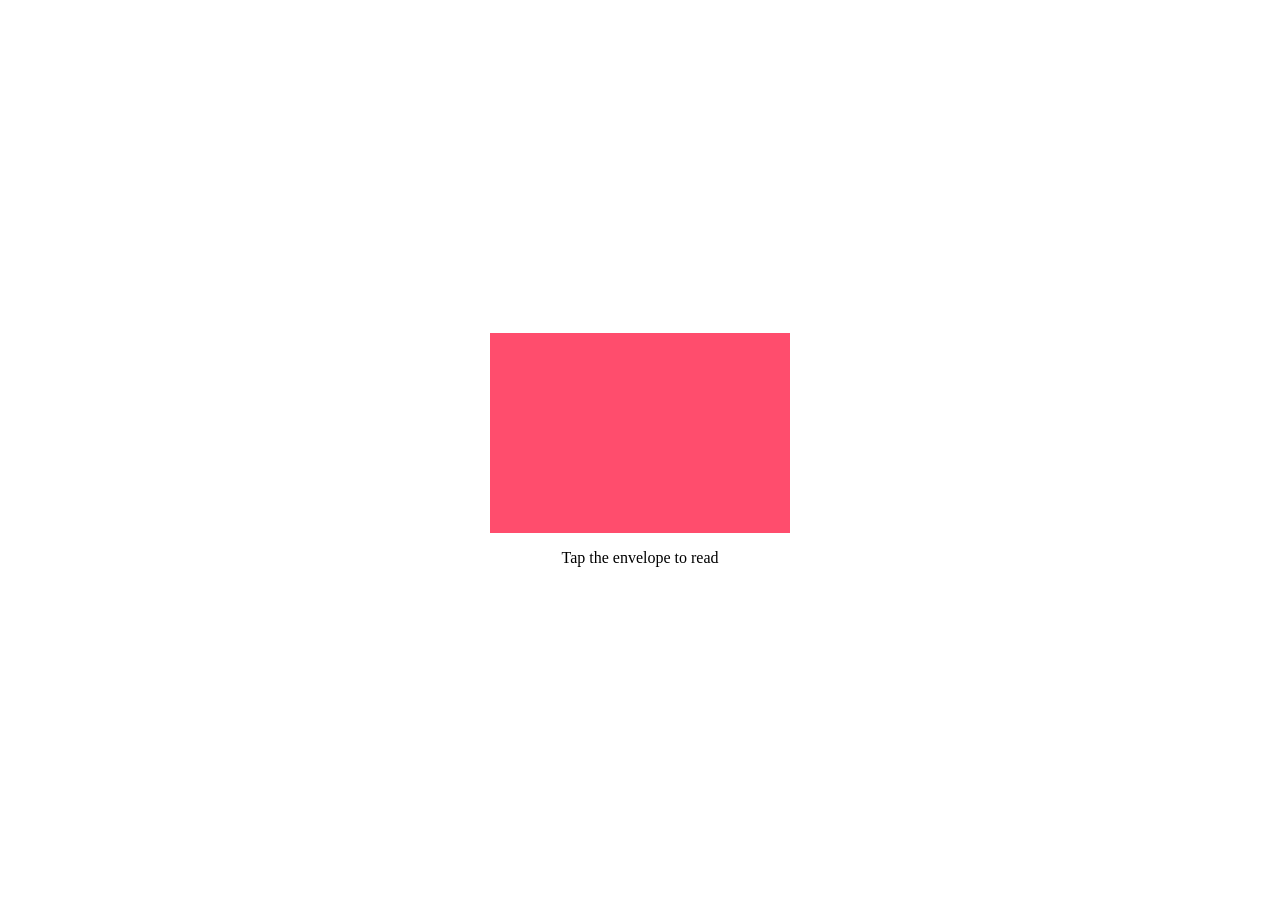
<file: message.html>
<!DOCTYPE html>
<html lang="en">
<head>
    <meta charset="UTF-8">
    <meta name="viewport" content="width=device-width, initial-scale=1.0">
    <title>A Message For You</title>
    <link rel="stylesheet" href="css/style.css">
</head>
<body class="message-page">
    <div class="envelope-wrapper" onclick="openLetter()">
        <div class="envelope">
            <div class="letter">
                <h3>Dear Bestie,</h3>
                <p id="typing-text"></p>
            </div>
        </div>
        <p class="instruction">Tap the envelope to read</p>
    </div>

    <script>
        const text = "তুমি জানো কি, আমার জীবনে তোমার গুরুত্ব কতটা? এই ওয়েবসাইটটি শুধু কিছু কোড নয়, এটি আমাদের বন্ধুত্বের একটা ছোট প্রতিফলন। আমি চাই আমাদের এই বন্ডিং যেন চিরকাল এমন স্পেশাল থাকে...";
        let i = 0;
        function openLetter() {
            document.querySelector('.envelope').classList.toggle('open');
            if(i === 0) typeWriter();
        }
        function typeWriter() {
            if (i < text.length) {
                document.getElementById("typing-text").innerHTML += text.charAt(i);
                i++;
                setTimeout(typeWriter, 50);
            }
        }
    </script>
</body>
</html>
</file>
<file: css/style.css>
/* Gallery Styles */
.gallery-container { padding: 100px 20px; text-align: center; }
.grid-gallery {
    display: grid;
    grid-template-columns: repeat(auto-fit, minmax(250px, 1fr));
    gap: 20px; margin-top: 40px;
}
.card {
    background: var(--glass);
    padding: 10px; border-radius: 15px;
    backdrop-filter: blur(5px);
    transition: 0.4s;
}
.card img { width: 100%; border-radius: 10px; }
.card p { margin-top: 10px; font-weight: bold; color: var(--primary); }

/* Envelope Animation */
.envelope-wrapper {
    height: 100vh; display: flex; flex-direction: column;
    justify-content: center; align-items: center;
}
.envelope {
    width: 300px; height: 200px; background: #ff4d6d;
    position: relative; cursor: pointer; transition: 0.5s;
}
.letter {
    position: absolute; bottom: 0; width: 100%; height: 100%;
    background: white; color: #333; padding: 20px;
    z-index: -1; transition: 0.5s; overflow: hidden;
}
.envelope.open .letter { transform: translateY(-100px); z-index: 2; height: 150%; }
</file>
